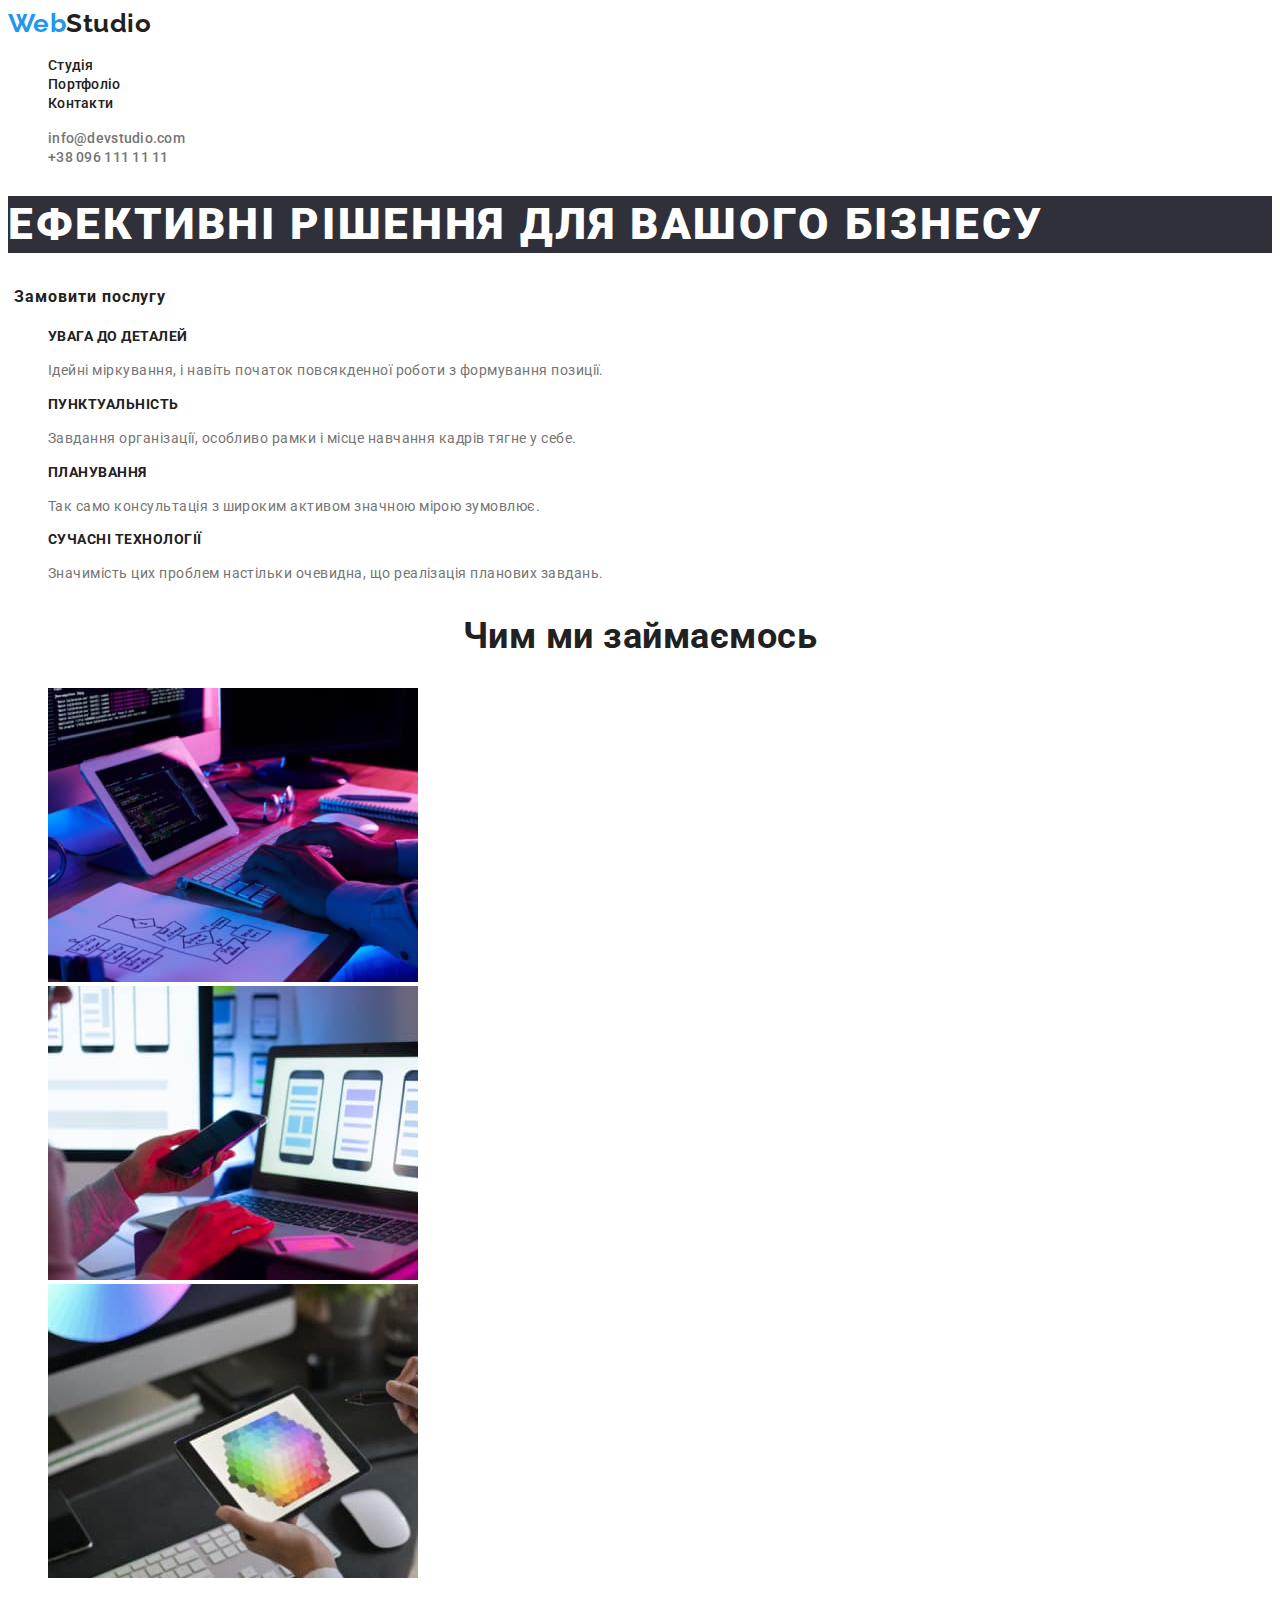
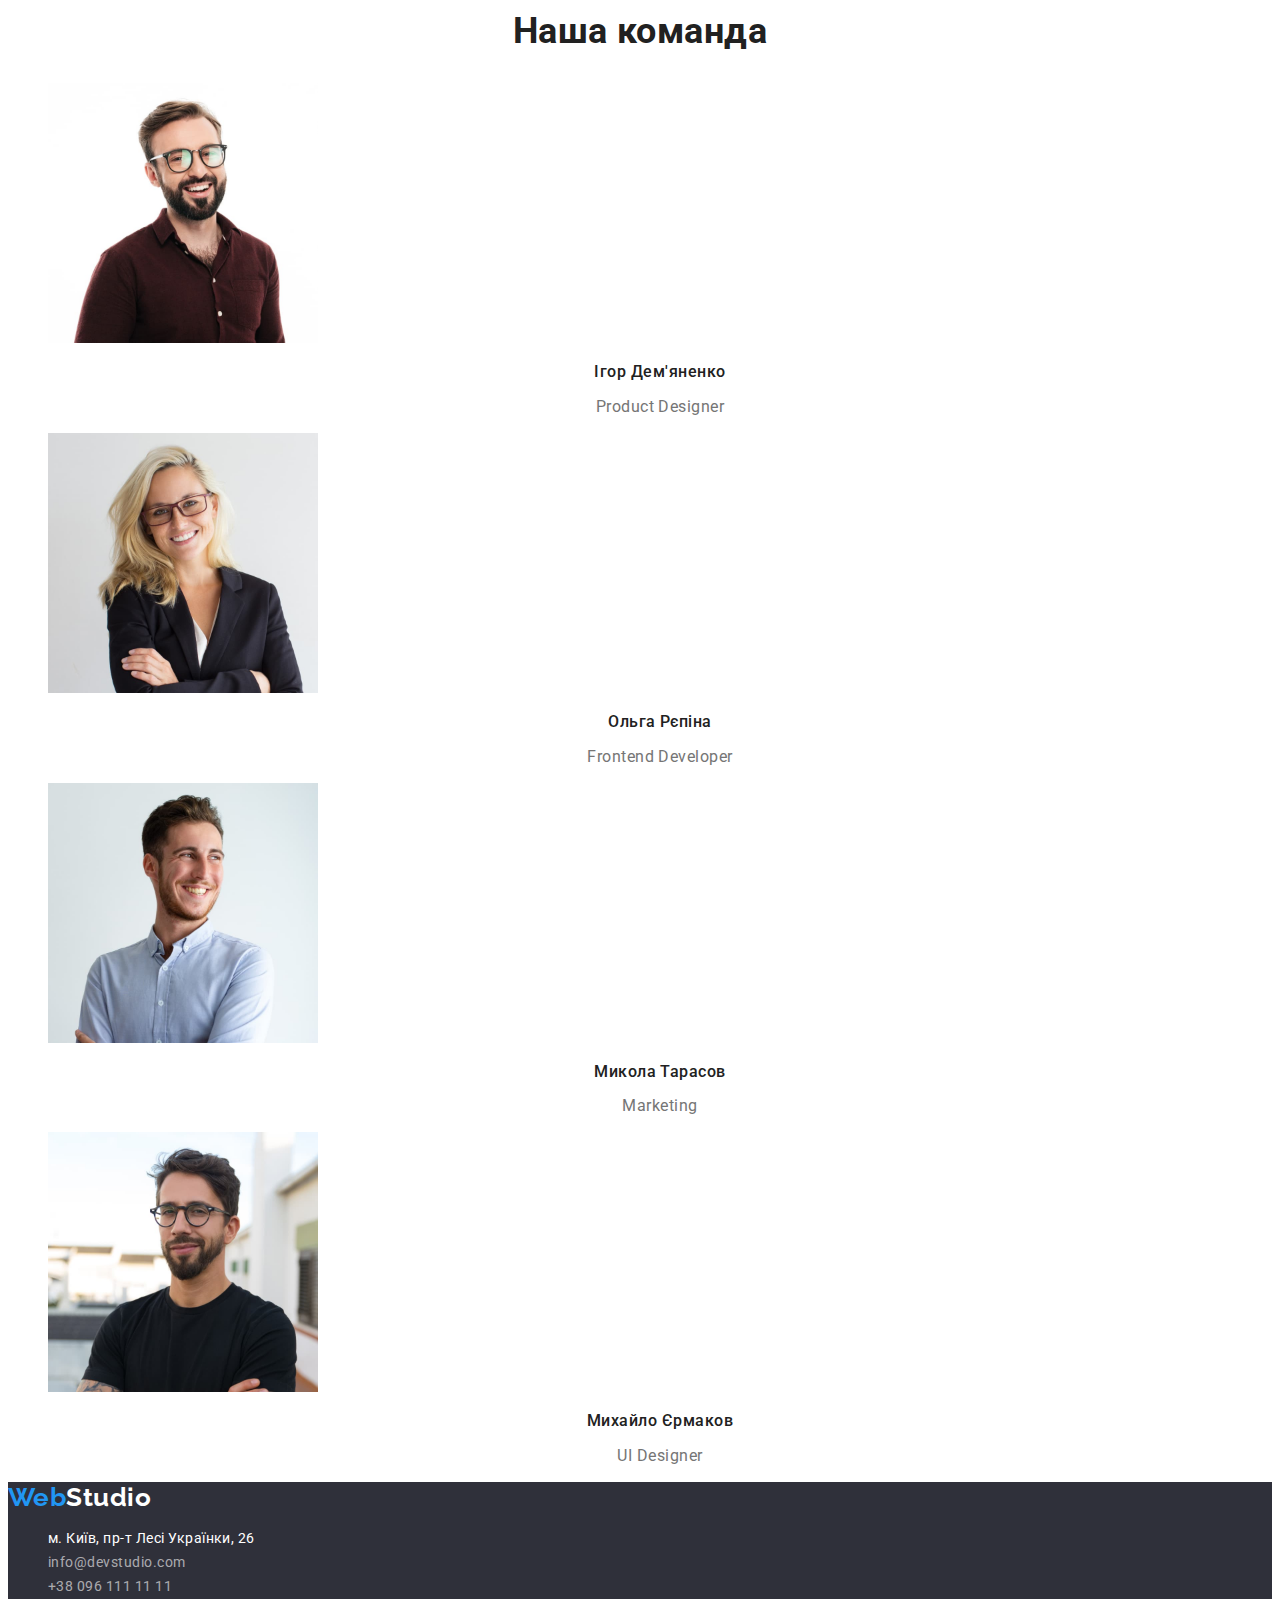
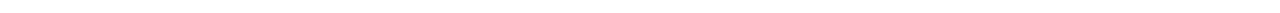
<file: index.html>
<!DOCTYPE html>
<html lang="uk">

<head>
    <meta charset="UTF-8">
    <meta http-equiv="X-UA-Compatible" content="IE=edge">
    <meta name="viewport" content="width=device-width, initial-scale=1.0">
    <title>Document</title>
    <link href="./css/styles.css" rel="stylesheet" >
    <link href="https://fonts.googleapis.com/css2?family=Raleway:wght@700&family=Roboto:wght@400;500;700;900&display=swap" rel="stylesheet">
</head>

<body>
    <!-- Шапка -->
    <header>
        <nav>
            <a href="./index.html" class="logo"><span class="logo-blue">Web</span>Studio</a>
            <ul class="social-links">
                <li> <a href="./index.html" class="link">Студія</a></li>
                <li> <a href="./portfolio.html" class="link">Портфоліо</a></li>
                <li> <a href="" class="link">Контакти</a></li>
            </ul>
        </nav>
        <ul class="contacts">
            <li><a href="mailto:info@devstudio.com" class="link">info@devstudio.com</a></li>
            <li><a href="tel:+380961111111" class="link">+38 096 111 11 11</a></li>
        </ul>
    </header>
    <main>
        <!-- Головний заголовок-->
        <section>
            <h1 class="hero-title">Ефективні рішення для вашого бізнесу</h1>
            <button class="hero-button" type="button">Замовити послугу</button>
        </section>
        <!-- Наші переваги-->
        <section>
            <h2 class="hidden-title">Наші переваги</h2>
            <ul>
                <li>
                    <h3 class="advantages">Увага до деталей</h3>
                    <p class="advantages-text">Ідейні міркування, і навіть початок повсякденної роботи з формування позиції.</p>
                </li>
                <li>
                    <h3 class="advantages">Пунктуальність</h3>
                    <p class="advantages-text">Завдання організації, особливо рамки і місце навчання кадрів тягне у себе.</p>
                </li>
                <li>
                    <h3 class="advantages">Планування</h3>
                    <p class="advantages-text">Так само консультація з широким активом значною мірою зумовлює.</p>
                </li>
                <li>
                    <h3 class="advantages">Сучасні технології</h3>
                    <p class="advantages-text">Значимість цих проблем настільки очевидна, що реалізація планових завдань.</p>
                </li>
            </ul>
        </section>
        <!-- Чим ми займаємось-->
        <section>
            <h2 class="section-title">Чим ми займаємось</h2>
            <ul>
                <li><img src="images/img1.jpg" alt="Програми для ПК" width="370" height="294"></li>
                <li><img src="images/img2.jpg" alt="Додатки для смартфонів" width="370" height="294"></li>
                <li><img src="images/img3.jpg" alt="Дизайнерські рішення" width="370" height="294"></li>
            </ul>
        </section>
        <!-- Наша команда-->
        <section>
            <h2 class="section-title">Наша команда</h2>
            <ul>
                <li><img src="images/img4.jpg" alt="Ігор Дем'яненко" width="270" height="260">
                    <h3 class="member-name">Ігор Дем'яненко</h3>
                    <p lang="en" class="member-position">Product Designer</p>
                </li>
                <li><img src="images/img5.jpg" alt="Ольга Рєпіна" width="270" height="260">
                    <h3 class="member-name">Ольга Рєпіна</h3>
                    <p lang="en" class="member-position">Frontend Developer</p>
                </li>
                <li><img src="images/img6.jpg" alt="Микола Тарасов" width="270" height="260">
                    <h3 class="member-name">Микола Тарасов</h3>
                    <p lang="en" class="member-position">Marketing</p>
                </li>
                <li><img src="images/img7.jpg" alt="Михайло Єрмаков" width="270" height="260">
                    <h3 class="member-name">Михайло Єрмаков</h3>
                    <p lang="en" class="member-position">UI Designer</p>
                </li>
            </ul>
        </section>
    </main>
    <!-- Footer-->
    <footer class="information">
        <a href="./index.html" class="logo-light"><span class="logo-blue">Web</span>Studio</a>
        <address>
            <ul class="bottom-information">
                <li>м. Київ, пр-т Лесі Українки, 26</li>
                <li><a href="mailto:info@devstudio.com" class="bottom-link">info@devstudio.com</a></li>
                <li><a href="tel:+380961111111" class="bottom-link">+38 096 111 11 11</a></li>
            </ul>
        </address>
    </footer>
</body>

</html>
</file>
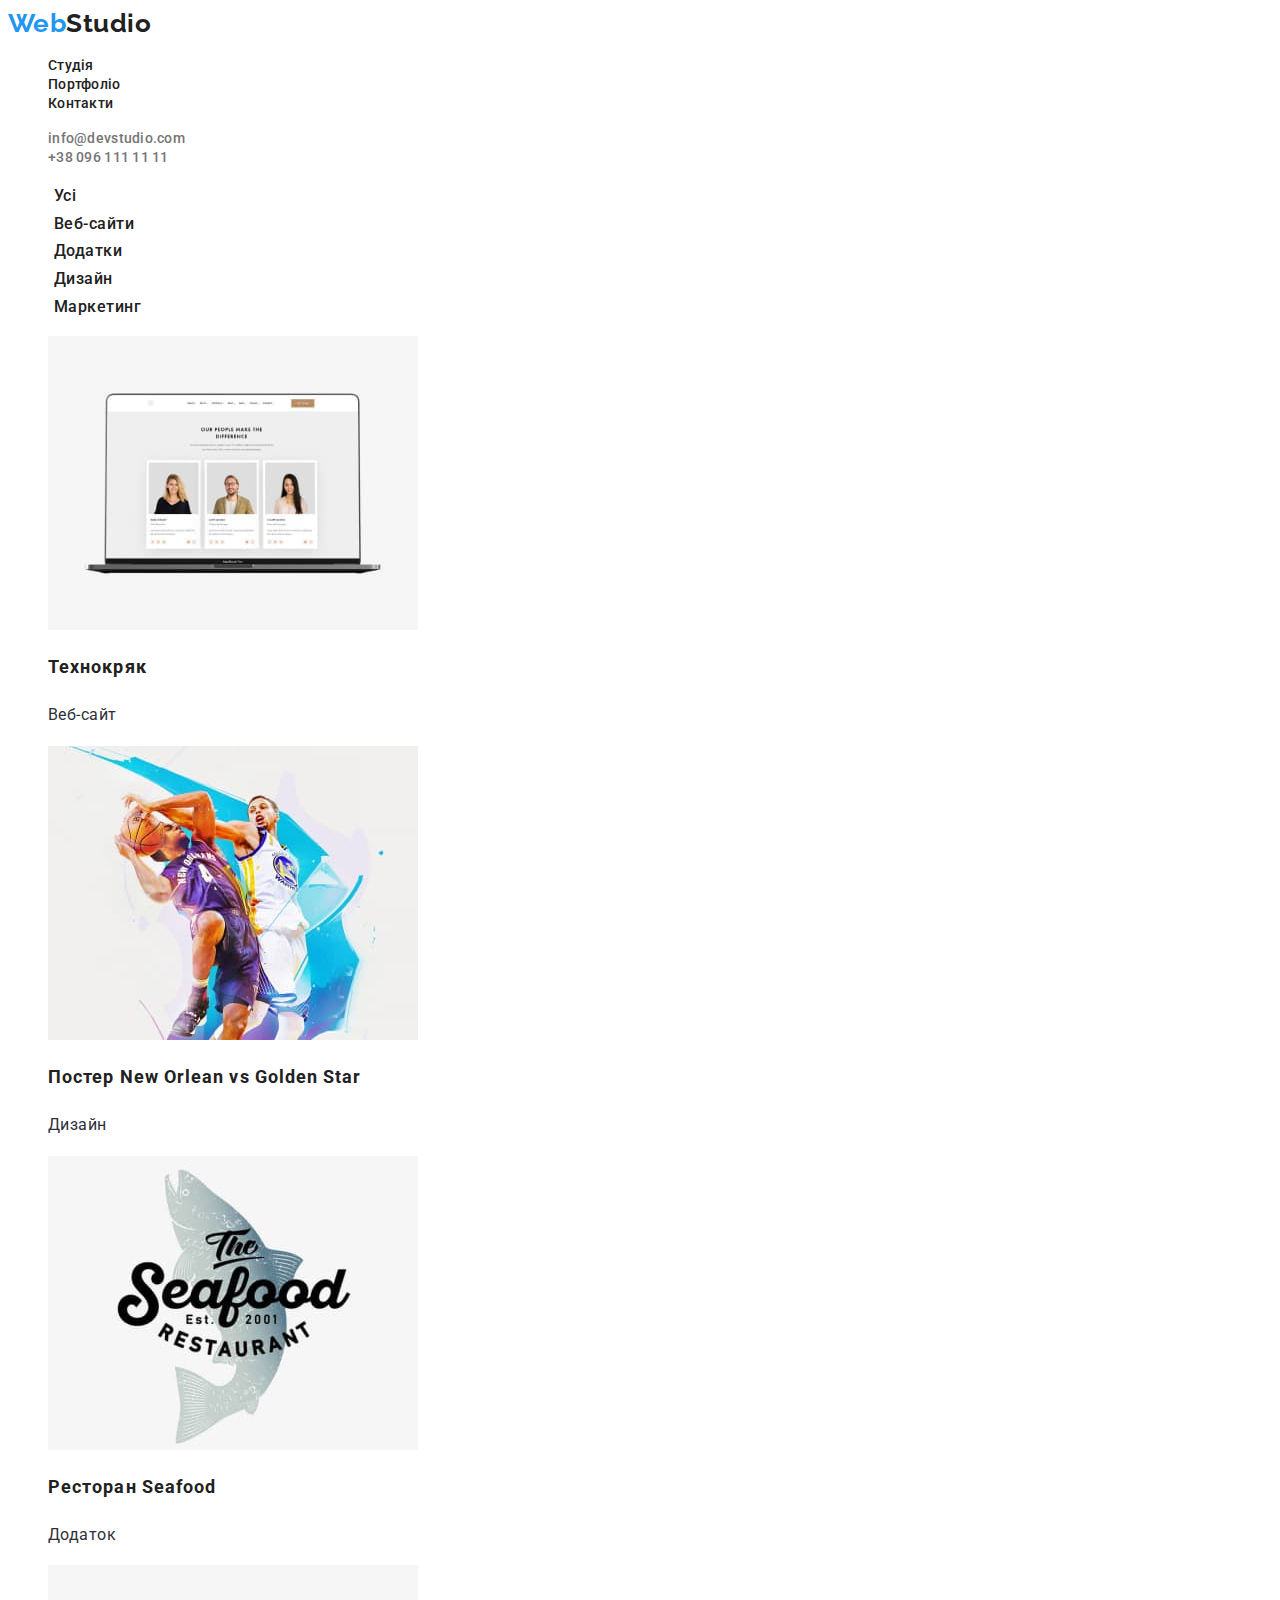
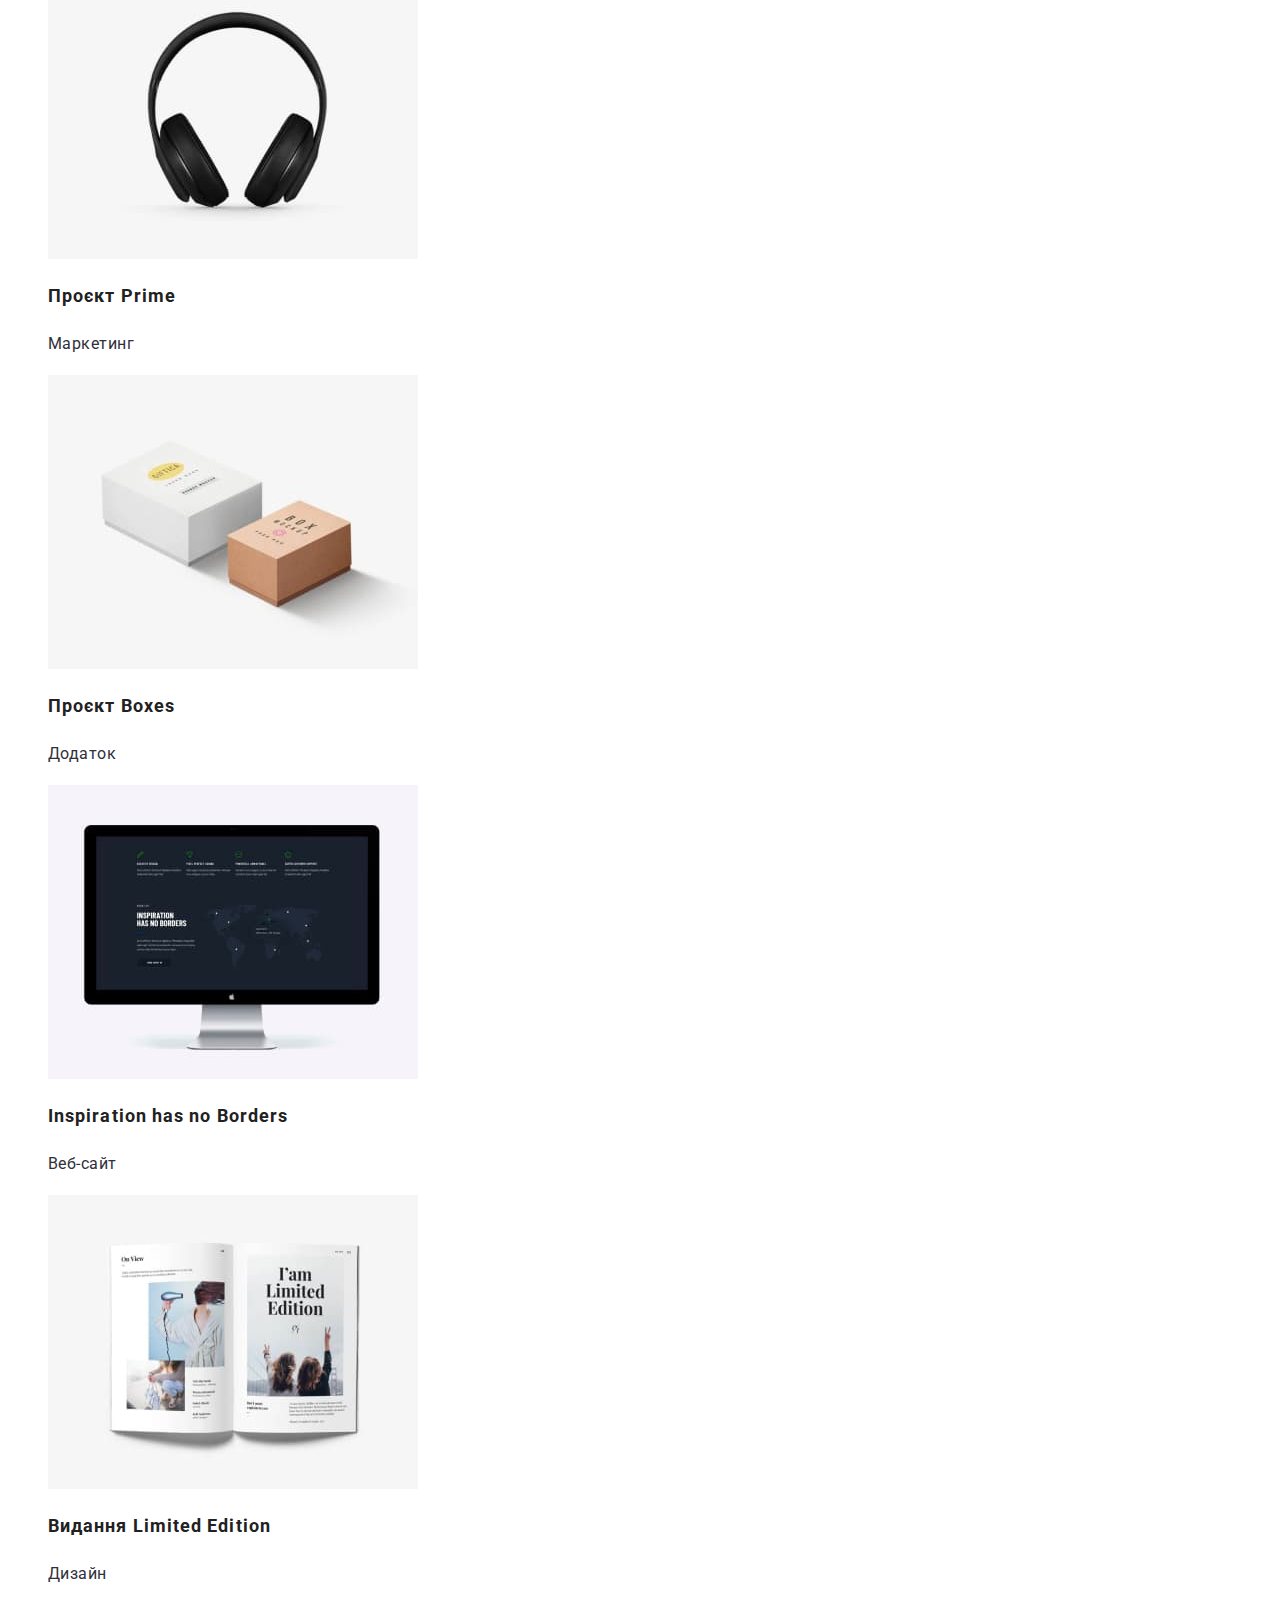
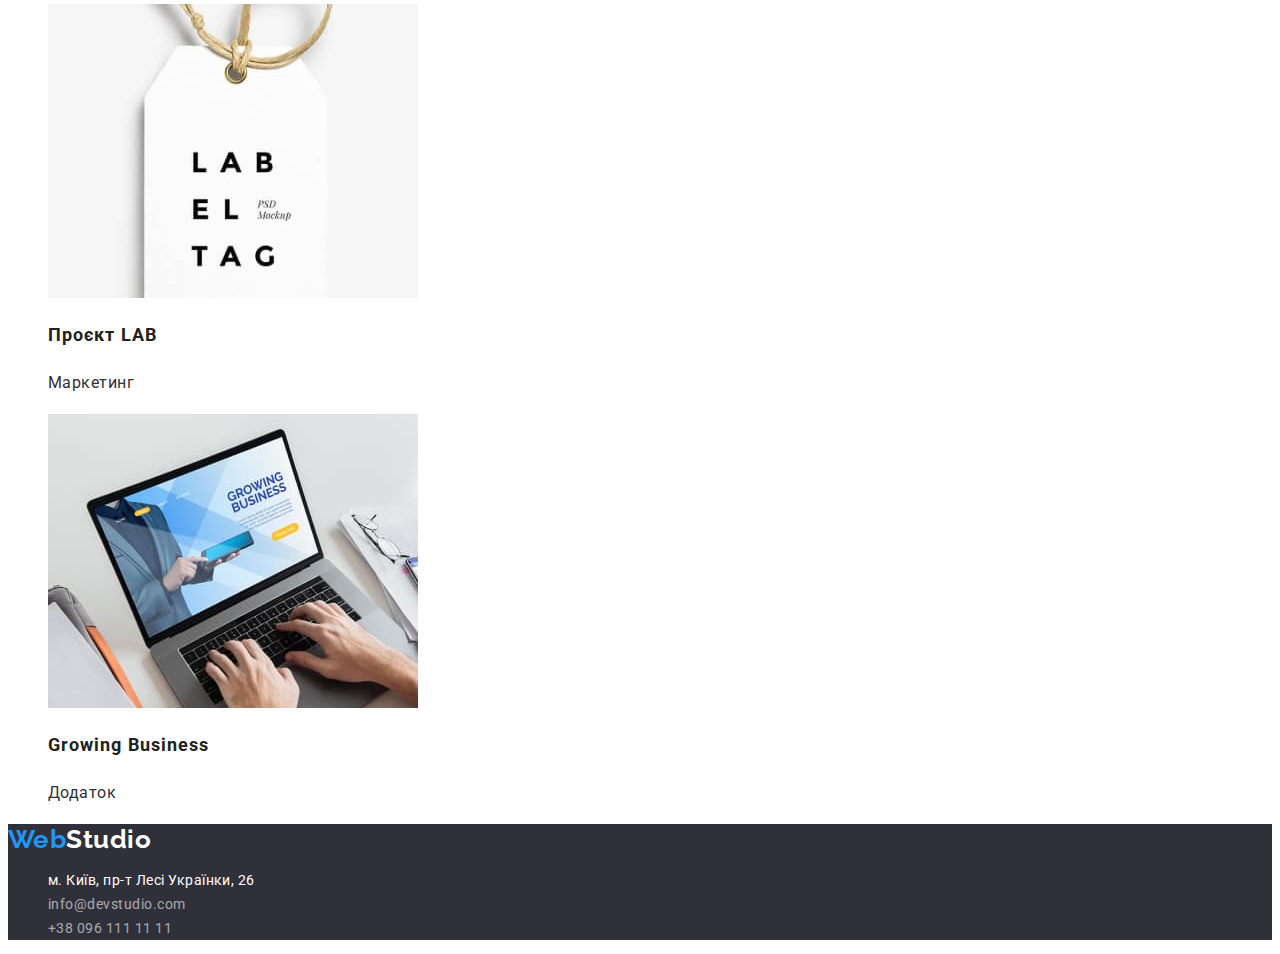
<file: portfolio.html>
<!DOCTYPE html>
<html lang="en">
<head>
    <meta charset="UTF-8">
    <meta http-equiv="X-UA-Compatible" content="IE=edge">
    <meta name="viewport" content="width=device-width, initial-scale=1.0">
    <title>Document</title>
    <link href="./css/styles.css" rel="stylesheet">
    <link href="https://fonts.googleapis.com/css2?family=Raleway:wght@700&family=Roboto:wght@400;500;700;900&display=swap" rel="stylesheet">
</head>
<body>
    <!--Шапка-->
    <header>
        <nav>
            <a href="./index.html" class="logo"><span class="logo-blue">Web</span>Studio</a>
            <ul class="social-links">
                <li> <a href="./index.html" class="link">Студія</a></li>
                <li> <a href="./portfolio.html" class="link">Портфоліо</a></li>
                <li> <a href="" class="link">Контакти</a></li>
            </ul>
        </nav>
        <ul class="contacts">
            <li><a href="mailto:info@devstudio.com" class="link">info@devstudio.com</a></li>
            <li><a href="tel:+380961111111" class="link">+38 096 111 11 11</a></li>
        </ul>
    </header>
    <main>
        <!--Приклади робіт-->
        <section>
            <h1 class="hidden-title">Приклади робіт</h1>
            <!--Конопки\фільтр-->
            <ul class="buttons">
                <li> <button class="button" type="button">Усі</button></li>
                <li> <button class="button" type="button">Веб-сайти</button></li>
                <li> <button class="button" type="button">Додатки</button></li>
                <li> <button class="button" type="button">Дизайн</button></li>
                <li> <button class="button" type="button">Маркетинг</button></li>
            </ul>
            <ul>
                <li>
                    <img src="./images/img8.jpg" alt="Portfolio example" width="370" height="294">
                    <h2 class="examples-title">Технокряк</h2>
                    <p class="examples-text">Веб-сайт</p>
                </li>
                <li>
                    <img src="./images/img9.jpg" alt="Portfolio example" width="370" height="294">
                    <h2 class="examples-title">Постер <span lang="en">New Orlean vs Golden Star</span></h2>
                    <p class="examples-text">Дизайн</p>
                </li>
                <li>
                    <img src="./images/img10.jpg" alt="Portfolio example" width="370" height="294">
                    <h2 class="examples-title">Ресторан <span lang="en">Seafood</span></h2>
                    <p class="examples-text">Додаток</p>
                </li>
                <li>
                    <img src="./images/img11.jpg" alt="Portfolio example" width="370" height="294">
                    <h2 class="examples-title">Проєкт <span lang="en">Prime</span></h2>
                    <p class="examples-text">Маркетинг</p>
                </li>
                <li>
                    <img src="./images/img12.jpg" alt="Portfolio example" width="370" height="294">
                    <h2 class="examples-title">Проєкт <span lang="en"></span>Boxes</h2>
                    <p class="examples-text">Додаток</p>
                </li>
                <li>
                    <img src="./images/img13.jpg" alt="Portfolio example" width="370" height="294">
                    <h2 class="examples-title" lang="en">Inspiration has no Borders</h2>
                    <p class="examples-text">Веб-сайт</p>
                </li>
                <li>
                    <img src="./images/img14.jpg" alt="Portfolio example" width="370" height="294">
                    <h2 class="examples-title">Видання <span lang="en">Limited Edition</span></h2>
                    <p class="examples-text">Дизайн</p>
                </li>
                <li>
                    <img src="./images/img15.jpg" alt="Portfolio example" width="370" height="294">
                    <h2 class="examples-title">Проєкт <abbr lang="en">LAB</abbr></h2>
                    <p class="examples-text">Маркетинг</p>
                </li>
                <li>
                    <img src="./images/img16.jpg" alt="Portfolio example" width="370" height="294">
                    <h2 class="examples-title" lang="en">Growing Business</h2>
                    <p class="examples-text">Додаток</p>
                </li>
            </ul>
        </section>
    </main> 
    <!--Footer-->
    <footer class="information">
        <a href="./index.html" class="logo-light"><span class="logo-blue">Web</span>Studio</a>
        <address>
            <ul class="bottom-information">
                <li>м. Київ, пр-т Лесі Українки, 26</li>
                <li><a href="mailto:info@devstudio.com" class="bottom-link">info@devstudio.com</a></li>
                <li><a href="tel:+380961111111" class="bottom-link">+38 096 111 11 11</a></li>
            </ul>
        </address>
    </footer>
</body>
</html>
</file>
<file: css/styles.css>
/* index file */

/* GENERAL selectors*/
:root {
    --brand-color: #2196F3;
    --brand-black-color: #212121;
    --color-background:#FFF;
    --color-background-second: #2F303A;
    --color-text: #757575;
    --color-links: rgba(255, 255, 255, 0.6);
    --main-font: 'Roboto', Arial, Helvetica, sans-serif;
    --font-logo: 'Raleway', Arial, Helvetica, sans-serif;
    --main-letter-spacing: 0.03em;
    --second-letter-spacing: 0.06em;

}
a {
    text-decoration: none;
}

li {
    list-style-type: none;
}

body {
    color: var(--brand-black-color);
    background-color: var(--color-background);
    
    font-family: var(--main-font);
    letter-spacing: var(--main-letter-spacing);
}


/* Шапка */
.logo {
    color: var(--brand-black-color);
    
    text-decoration: none;
    font-family: var(--font-logo);
    font-weight: 700;
    font-size: 26px;
    line-height: 1.2;
}
.logo-blue {
    color: var(--brand-color);
}

.link {
    color: var(--brand-black-color);

    font-weight: 500;
    font-size: 14px;
    line-height: 1.14;
    letter-spacing: 0.02em;
}

/* hover and focus for links */
.link:hover, .link:focus {
    color: var(--brand-color);
}
.contacts .link {
    color: var(--color-text);
}
.contacts .link:hover, .contacts .link:focus {
    color: var(--brand-color);
}

/* Головний заголовок */
.hero-title {
    font-weight: 900;
    font-size: 44px;
    line-height: 1.3;
    letter-spacing: var(--second-letter-spacing);
    color: var(--color-background); 
    text-transform: uppercase;

    background-color: var(--color-background-second);
}
/* Button Замовити послугу */
.hero-button {
    border: none;
    font-family: var(--main-font);
    font-weight: 700;
    font-size: 16px;
    line-height: 1.8;
    text-align: center;
    letter-spacing: var(--second-letter-spacing);
    color: var(--brand-black-color);
    background-color: var(--color-background);
}
.hero-button:hover, .hero-button:focus {
    color: var(--color-background);
    background-color: var(--brand-color);
}

/* Наші переваги*/

.hidden-title {
    display: none;
}
.advantages {
    font-weight: 700;
    font-size: 14px;
    line-height: 1.14;
    text-transform: uppercase;

    color: var(--brand-black-color);
}
.advantages-text {
    font-weight: 400;
    font-size: 14px;
    line-height: 1.7;

    color: var(--color-text);
}
/* Чим ми займаємось*/
.section-title {
    font-weight: 700;
    font-size: 36px;
    line-height: 1.16;
    text-align: center;

    color: var(--brand-black-color);
}
/* Наша команда*/
.team {
    background-color: var(--color-background);
}
.member-name {
    font-weight: 500;
    font-size: 16px;
    line-height: 1.18;
    text-align: center;

    color: var(--brand-black-color);
}
.member-position {
    font-size: 16px;
    line-height: 1.18;
    text-align: center;

    color: var(--color-text);
}
/* Footer */
.information {
    background-color: var(--color-background-second);
}
.logo-light {
    font-family: var(--font-logo);
    font-weight: 700;
    font-size: 26px;
    line-height: 1.2;

    color: var(--color-background);
}
.bottom-information {
    font-style: normal;
    font-size: 14px;
    line-height: 1.7;
    
    color: var(--color-background);
}
.bottom-link {
    font-size: 14px;
    line-height: 1.7;

    color: var(--color-links);
}
.bottom-link:hover {
    color: var(--brand-color);
}

.bottom-link:focus {
    color: var(--brand-color);
}

/*portfolio*/

.button:hover, .button:focus {
    background-color: var(--brand-color);
    color: var(--color-background);
}

.button {
    font-family: var(--main-font);
    font-weight: 500;
    font-size: 16px;
    line-height: 1.6;
    text-align: center;
    letter-spacing: var(--main-letter-spacing);

    background-color: var(--color-background);
    color: var(--brand-black-color);
    border: none;
}

.examples-title {
    font-weight: 700;
    font-size: 18px;
    line-height: 2;
    letter-spacing: var(--second-letter-spacing);

    color: var(--brand-black-color);
}
.examples-text {
    font-size: 16px;
    line-height: 1.8;
    
    color: var(--color-background-second);
}
</file>
